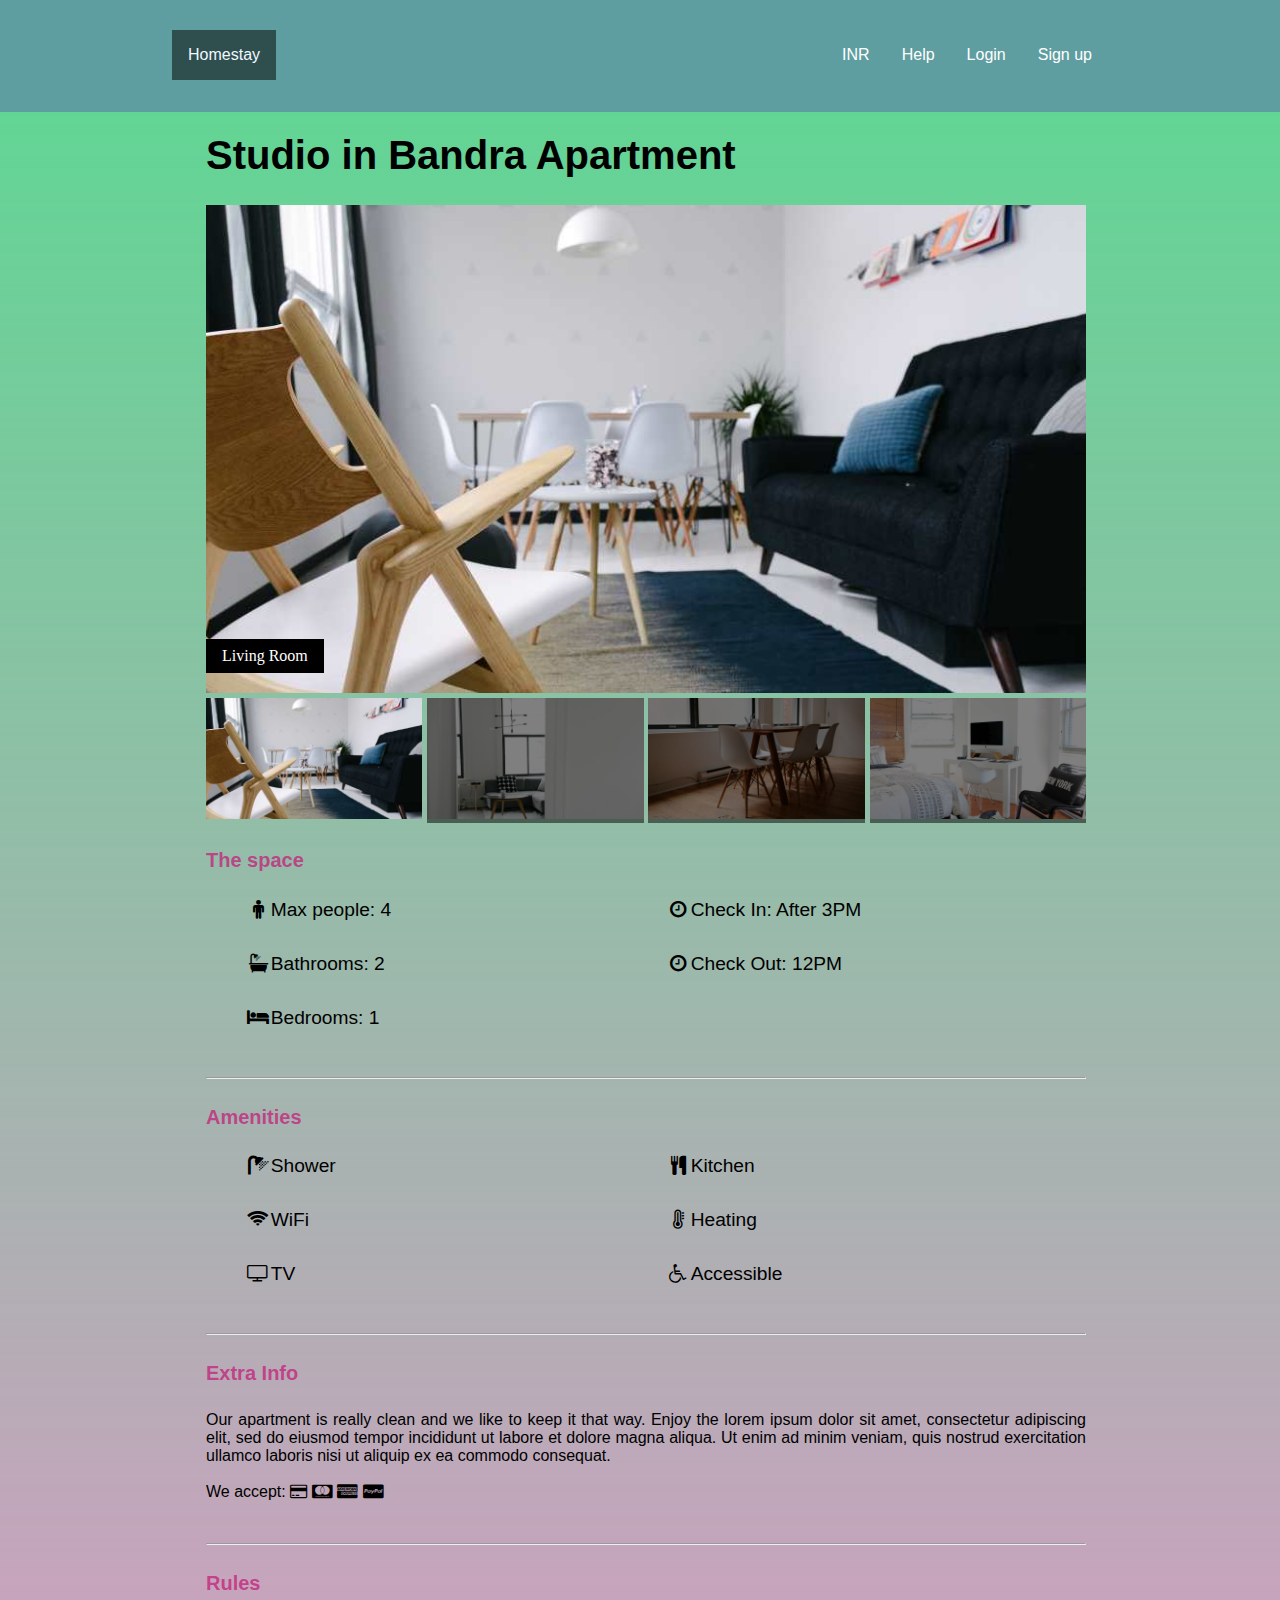
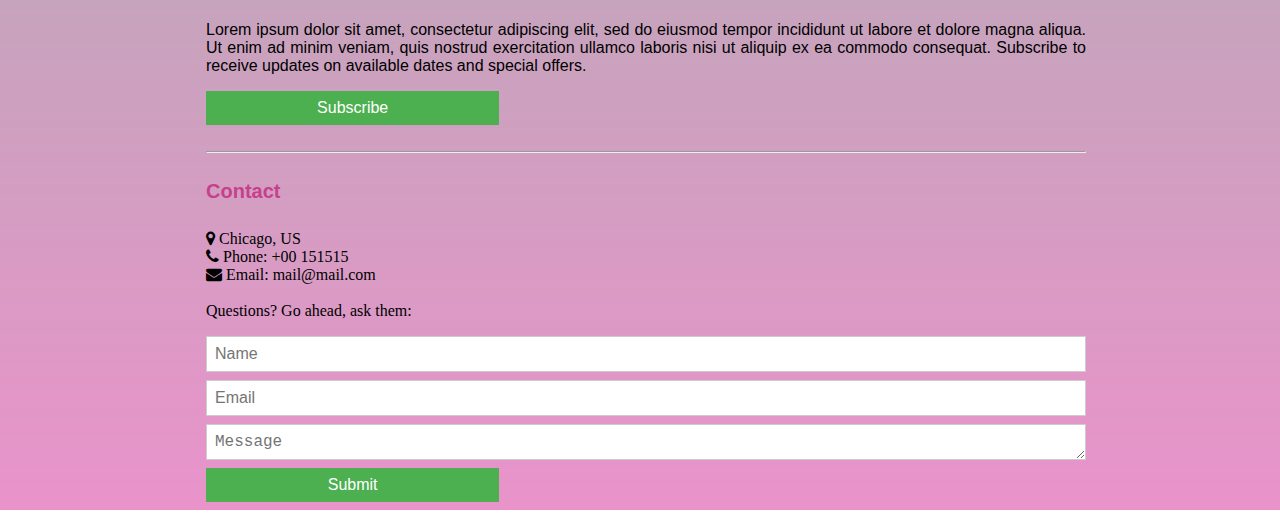
<file: index.html>
<html>
<head>
    <title>Airbnb homestay page</title>
    <link href="https://fonts.googleapis.com/css?family=Raleway|Roboto&display=swap" rel="stylesheet">
  <link rel="stylesheet" href="https://cdnjs.cloudflare.com/ajax/libs/font-awesome/4.7.0/css/font-awesome.min.css">
    <link href="style.css" type="text/css" rel="stylesheet">
</head>
<body>
    <div class="container">


        <header>
            <div class="wrapper">
                
               <a class="logo" href="#">Homestay</a>
                <nav>
                    <ul class="navigation">
                        <li class="navbtn" >
                            <a  href="#">INR</a>
                        </li>
                        <li class="navbtn">
                            <a  href="#">Help</a>
                        </li>
                        <li  class="navbtn">
                            <a href="#">Login</a>
                        </li>
                        <li class="navbtn">
                            <a  href="#">Sign up</a>
                        </li>
                        </ul>
                </nav>
            </div>

        </header>






<br><br><br><br><br><br>
<main>

   <div>  <h1>Studio in Bandra Apartment</h1></div>
    <section>
   <div class="current-slide">
    <img src="img/a1.jpg" alt="Living Room">
    <span class="caption">Living Room</span>
</div>

<ul class="roomsample">
<li class="rooms current"><img src="img/a1.jpg" alt="Living Room"></li>
<li class="rooms"><img src="img/b2.jpg" alt="Living Room 2"></li>
<li class="rooms"><img src="img/c3.jpg" alt="Dining Room"></li>
<li class="rooms"><img src="img/d4.jpg" alt="BedRoom"></li>
    
    
</ul> 

</section>
    <section class="room-info">
        <h4>
          The space
        </h4>

        <ul class="listdesc">
          <li class="info-item"><i class="fa fa-fw fa-male"></i><span>Max people: 4</span></li>
          <li class="info-item"><i class="fa fa-fw fa-clock-o"></i><span>Check In: After 3PM</span></li>
          <li class="info-item"><i class="fa fa-fw fa-bath"></i><span>Bathrooms: 2</span></li>
          <li class="info-item"><i class="fa fa-fw fa-clock-o"></i><span>Check Out: 12PM</span></li>
          <li class="info-item"><i class="fa fa-fw fa-bed"></i><span>Bedrooms: 1</span></li>
        </ul>
      </section>
      <hr>
      <section class="room-info">
    <h4>Amenities</h4>
    <ul class="listdesc">
        <li class="info-item"><i class="fa fa-fw fa-shower"></i><span>Shower</span></li>
          <li class="info-item"><i class="fa fa-fw fa-cutlery"></i><span>Kitchen</span></li>
          <li class="info-item"><i class="fa fa-fw fa-wifi"></i><span>WiFi</span></li>
          <li class="info-item"><i class="fa fa-fw fa-thermometer"></i><span>Heating</span></li>
          <li class="info-item"><i class="fa fa-fw fa-tv"></i><span>TV</span></li>
          <li class="info-item"><i class="fa fa-fw fa-wheelchair"></i><span>Accessible</span></li>
        </ul>
    </section>
    <hr>
    <h4>Extra Info</h4>
    <p>Our apartment is really clean and we like to keep it that way. Enjoy the lorem ipsum dolor sit amet, consectetur adipiscing elit, sed do eiusmod tempor incididunt ut labore et dolore magna aliqua. Ut enim ad minim veniam, quis nostrud exercitation ullamco laboris nisi ut aliquip ex ea commodo consequat.
<br/><br/>
        
        <span>We accept:</span> 
          
        <i class="fa fa-credit-card"></i>
        <i class="fa fa-cc-mastercard"></i>
        <i class="fa fa-cc-amex"></i>
        <i class="fa fa-cc-paypal"></i>
      </span>
        


    </p><br>
    <hr/>
    <h4>Rules</h4>
    <p>Lorem ipsum dolor sit amet, consectetur adipiscing elit, sed do eiusmod tempor incididunt ut labore et dolore magna aliqua. Ut enim ad minim veniam, quis nostrud exercitation ullamco laboris nisi ut aliquip ex ea commodo consequat.

        Subscribe to receive updates on available dates and special offers.</p>
        <input type="button"class="btnsub" value="subscribe" name="subscribe"/><br>
<hr>

        <h4>Contact</h4>
        <address>
          <div><i class="fa fa-map-marker"></i> <span>Chicago, US</span></div>
          <div><i class="fa fa-phone"></i> <span>Phone: +00 151515</span></div>
          <div><i class="fa fa-envelope"></i> <span>Email: mail@mail.com</span></div>
        </address><br>

        <span class="go-ahead">Questions? Go ahead, ask them:</span>

        <form action="#"></form>
           <input type="text"  placeholder="Name"name="n1" class="input"/>
           <input type="mail"  placeholder="Email" name="email" class="input"/>
           <textarea rows = "1" placeholder="Message"  class="input"></textarea>
            
         <input type="submit" value="submit" name="submit" class="btnsub"/>
        </form>
        </main>
 
     </div>
  
</body>
</html>
</file>
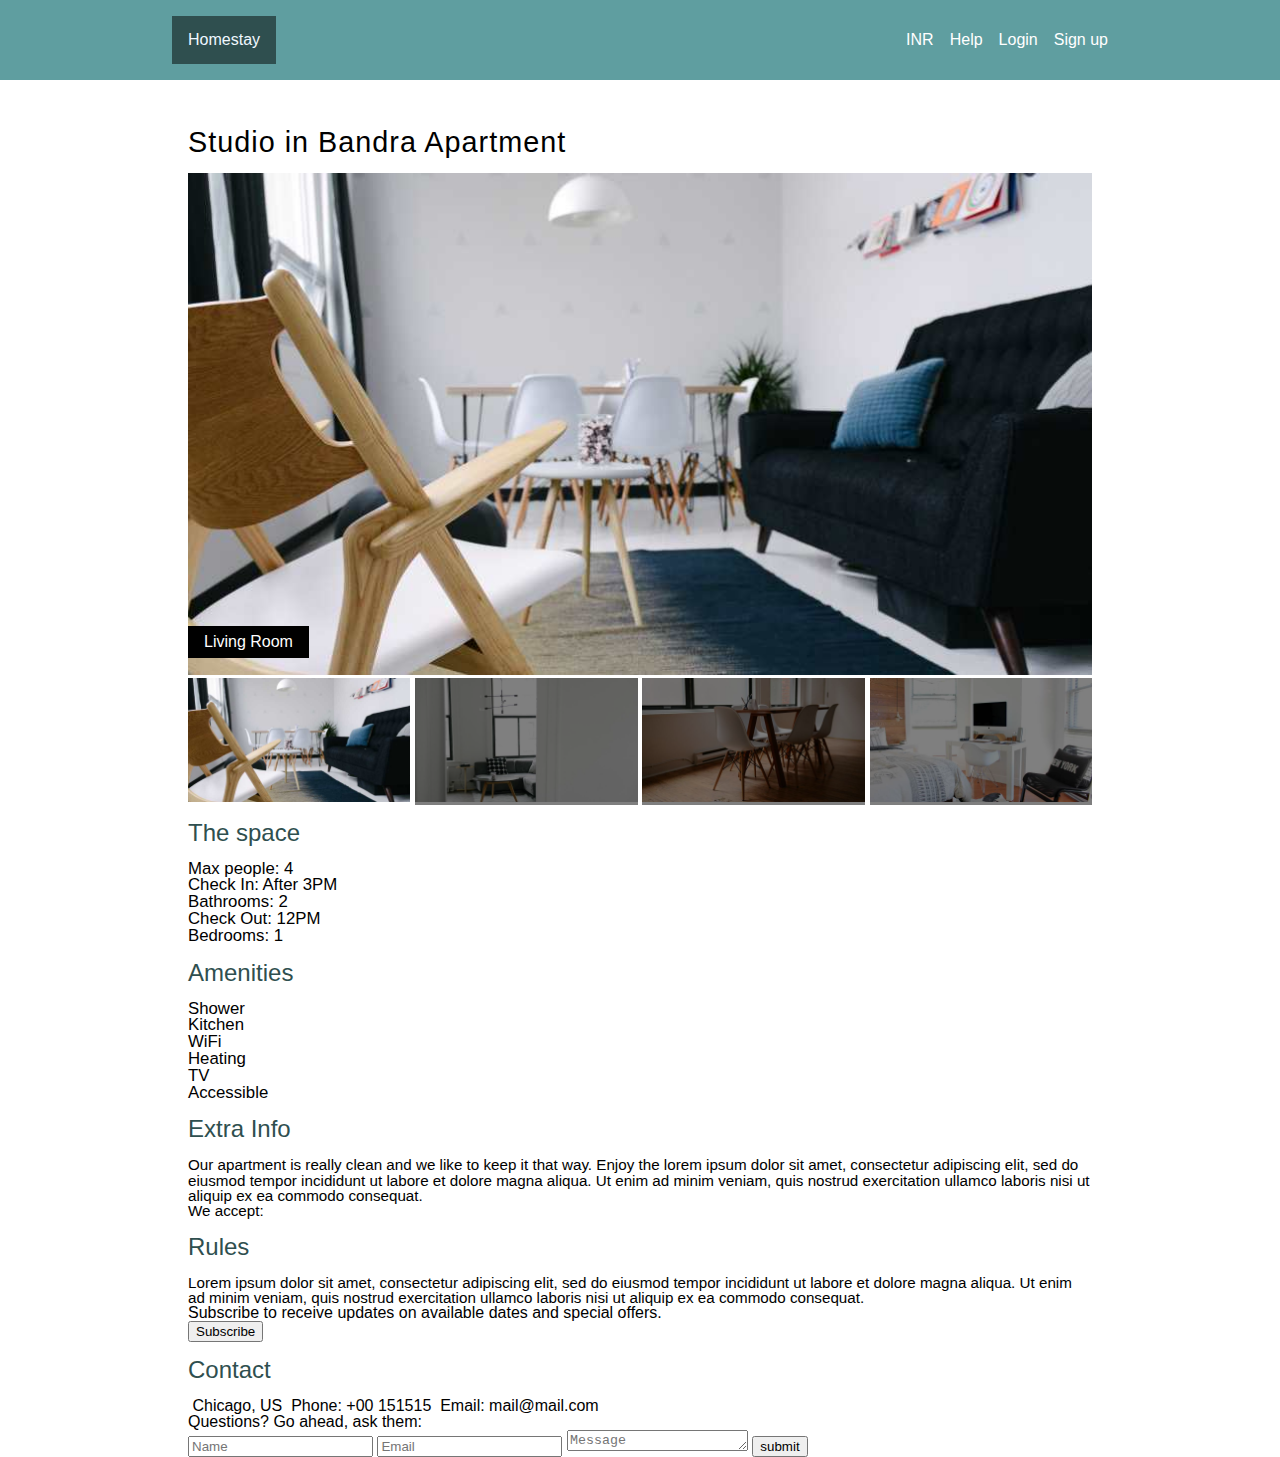
<file: img/Flexbox.html>
<!DOCTYPE html>
<!-- saved from url=(0101)file:///C:/Users/Sanjay/Downloads/airbnb_solution(Sprint%201)/airbnb/basics_of_css/flexbox/index.html -->
<html lang="en"><head><meta http-equiv="Content-Type" content="text/html; charset=UTF-8">
  
  <meta name="viewport" content="width=device-width, initial-scale=1.0">
  <meta http-equiv="X-UA-Compatible" content="ie=edge">
  <title>Flexbox</title>

  <link href="./Flexbox_files/css" rel="stylesheet">
  <link rel="stylesheet" href="./Flexbox_files/font-awesome.min.css">
  <link rel="stylesheet" href="./Flexbox_files/style.css">
</head>
<body>
  <div class="container">
    <header>
      <div class="wrapper">
        <a class="logo" href="file:///C:/Users/Sanjay/Downloads/airbnb_solution(Sprint%201)/airbnb/basics_of_css/flexbox/index.html#">Homestay</a>

        <nav>
          <ul class="navigation">
            <li class="nav-item"><a href="file:///C:/Users/Sanjay/Downloads/airbnb_solution(Sprint%201)/airbnb/basics_of_css/flexbox/index.html#">INR</a></li>
            <li class="nav-item"><a href="file:///C:/Users/Sanjay/Downloads/airbnb_solution(Sprint%201)/airbnb/basics_of_css/flexbox/index.html#">Help</a></li>
            <li class="nav-item"><a href="file:///C:/Users/Sanjay/Downloads/airbnb_solution(Sprint%201)/airbnb/basics_of_css/flexbox/index.html#">Login</a></li>
            <li class="nav-item"><a href="file:///C:/Users/Sanjay/Downloads/airbnb_solution(Sprint%201)/airbnb/basics_of_css/flexbox/index.html#">Sign up</a></li>
          </ul>
        </nav>
      </div>
    </header>
    
    <main>
      <h1>Studio in Bandra Apartment</h1>

      <section class="slides">
        <div class="current-slide">
          <img src="./Flexbox_files/livingroom.jpg" alt="Living Room">

          <span class="caption">Living Room</span>
        </div>

        <ul class="thumbnails">
          <li class="thumbnail current"><img src="./Flexbox_files/livingroom.jpg" alt="Living Room"></li>
          <li class="thumbnail"><img src="./Flexbox_files/livingroom2.jpg" alt="Living Room 2"></li>
          <li class="thumbnail"><img src="./Flexbox_files/diningroom.jpg" alt="Dining Room"></li>
          <li class="thumbnail"><img src="./Flexbox_files/bedroom.jpg" alt="Bedroom"></li>
        </ul>
      </section>

      <section class="room-info">
        <h4 class="section-title">
          The space
        </h4>

        <ul class="info-list">
          <li class="info-item"><i class="fa"></i><span>Max people: 4</span></li>
          <li class="info-item"><i class="fa"></i><span>Check In: After 3PM</span></li>
          <li class="info-item"><i class="fa"></i><span>Bathrooms: 2</span></li>
          <li class="info-item"><i class="fa"></i><span>Check Out: 12PM</span></li>
          <li class="info-item"><i class="fa"></i><span>Bedrooms: 1</span></li>
        </ul>
      </section>

      <section class="room-info">
        <h4 class="section-title">
          Amenities
        </h4>

        <ul class="info-list">
          <li class="info-item"><i class="fa"></i><span>Shower</span></li>
          <li class="info-item"><i class="fa"></i><span>Kitchen</span></li>
          <li class="info-item"><i class="fa"></i><span>WiFi</span></li>
          <li class="info-item"><i class="fa"></i><span>Heating</span></li>
          <li class="info-item"><i class="fa"></i><span>TV</span></li>
          <li class="info-item"><i class="fa"></i><span>Accessible</span></li>
        </ul>
      </section>

      <section class="room-description">
        <h4 class="section-title">Extra Info</h4>

        <p class="section-description">Our apartment is really clean and we like to keep it that way. Enjoy the lorem ipsum dolor sit amet, consectetur adipiscing elit, sed do eiusmod tempor incididunt ut labore et dolore magna aliqua. Ut enim ad minim veniam, quis nostrud exercitation ullamco laboris nisi ut aliquip ex ea commodo consequat.</p>

        <span class="section-description">
          <span>We accept:</span> 
          
          <i class="fa"></i>
          <i class="fa"></i>
          <i class="fa"></i>
          <i class="fa"></i>
        </span>
      </section>

      <section class="room-description">
        <h4 class="section-title">Rules</h4>

        <p class="section-description">
          Lorem ipsum dolor sit amet, consectetur adipiscing elit, sed do eiusmod tempor incididunt ut labore et dolore magna aliqua. Ut enim ad minim veniam, quis nostrud exercitation ullamco laboris nisi ut aliquip ex ea commodo consequat.
        </p>

        <p>
          Subscribe to receive updates on available dates and special offers.
        </p>

        <button type="button">Subscribe</button>
      </section>
    </main>

    <footer>
      <section class="contact">
        <h4 class="section-title">Contact</h4>
        
        <address>
          <span><i class="fa"></i> Chicago, US</span>
          <span><i class="fa"></i> Phone: +00 151515</span>
          <span><i class="fa"></i> Email: mail@mail.com</span>
        </address>

        <span>Questions? Go ahead, ask them:</span>
        
        <form action="file:///C:/">
          <input type="text" placeholder="Name">
          <input type="email" placeholder="Email">
          <textarea rows="1" placeholder="Message"></textarea>
          
          <input type="submit" value="submit">
        </form>
      </section>
    </footer>
  </div>

</body></html>
</file>
<file: style.css>
html{
    width: 100%;
    margin:-10px;
}

body{
    margin-left: 200px;
    margin-right: 200px;
    align-items: center;
    background: linear-gradient(rgb(90, 217, 145),#d42b9882);
}
main{
    display: block;
}

h1{
    font-size: 40px;
    font-family: Verdana, Geneva, Tahoma, sans-serif;
    font-style: bold;
    
    
}
h4{
    font-size: 20px;
    font-family: Arial, Helvetica, sans-serif;
    color:#c3277dcc;

}
ul{
    list-style: none;
}
.listdesc{
    
    font-family: Arial, Helvetica, sans-serif;
    display: flex;
    flex-wrap: wrap;
    margin-top: 1rem;


}

  
  .info-item {
    width: 50%;
    font-size: 1.2rem;
    margin-bottom: 2rem;
  }
  
  .info-list li span {
    margin-left: 0.5rem;
  }


p{
    text-align: justify;
    font-family: Arial, Helvetica, sans-serif;
}

.container{
    width: 100%;
    padding: 0 1rem;
    margin: 0 auto;
    max-width: 58.5rem;
}
header{
    position: fixed;
  width: 100%;
  left: 0;
  background: cadetblue;
  z-index: 10;
}
.wrapper{
    width: 100%;
    max-width: 936px;
    margin: 0 auto;
    padding: 1rem 0;
    display: flex;
    justify-content: space-between;
    align-items: center;
    
}
.logo{

    font-family:Arial, Helvetica, sans-serif;
    padding: 1rem;
  background: darkslategrey;
  color: aliceblue;
  

}
a{
    text-decoration: none;
}
.navigation{

    display: flex;
    align-items: flex-end;
    padding-left: 0;
    float: right;
}
.navbtn{

    color:white;
    font-family: Arial, Helvetica, sans-serif;
    padding: 1rem;
    float: right;
    padding-left: 1rem;
    list-style-type: none;
   
}
.navigation li {
    padding-left: 1rem;
  }
  
  .navigation li:first-child {
    padding-left: 0;
  }
  
  .navigation li a {
    padding-bottom: 0.2rem;
    color: white;
    transition: all 0.4s;
  }
  
  .navigation li a:hover {
    color: darkslategray;
    transition: all 0.4s;
  }
  
  
.caption{

    position: absolute;
    left: 0;
    bottom: 20px;
    padding: 0.5rem 1rem;
    color: white;
    background: black;

}
.current-slide{
    position: relative;
}
.roomsample {
    display: flex;
    justify-content:space-between;
    margin-left: -40px;
    margin-top:5px;
}
.current::after{
    background: rgba(0, 0,0, 0);
}
.current:hover::after {
    background: rgba(0, 0, 0, 0);
  }
.rooms{

    width: 24.6%;
    position: relative;
    cursor:pointer;
}
.rooms::after {
    content: '';
    position: absolute;
    width: 100%;
    height: 100%;
    left: 0;
    z-index: 1;
    background: rgba(0, 0, 0, 0.5);
    transition: all 0.4s;
  }
  .rooms:hover::after {
    background: rgba(0, 0, 0, 0.3);
    transition: all 0.4s;
  }
img {
    width: 100%;
    height: auto;
  }

  .current::after {
    background: rgba(0, 0, 0, 0);
  }
  
  .current:hover::after {
    background: rgba(0, 0, 0, 0);
  }
  .btnsub{
    width: 33.33333%;
    border: none;
    display: block;
    padding: 0.5rem 1rem;
    overflow: hidden;
    text-align: center;
    cursor: pointer;
    white-space: nowrap;
    background-color: #4CAF50;
    color: #fff;
    font-size: 1rem;
    text-transform: capitalize;
    opacity: 1;
  
  }
  .btnsub::hover {
    opacity: 0.9;
  }
  
.input {
  width: 100%;
  border: 1px solid #ccc;
  padding: 0.5rem;
  margin-bottom: 0.5rem;
  display: block;
  font-size: 1rem;
}
address{
  font-style: normal;
}

hr{
  color: white;
}
</file>
<file: img/Flexbox_files/style.css>
/* http://meyerweb.com/eric/tools/css/reset/ 
   v2.0 | 20110126
   License: none (public domain)
*/

html, body, div, span, applet, object, iframe,
h1, h2, h3, h4, h5, h6, p, blockquote, pre,
a, abbr, acronym, address, big, cite, code,
del, dfn, em, img, ins, kbd, q, s, samp,
small, strike, strong, sub, sup, tt, var,
b, u, i, center,
dl, dt, dd, ol, ul, li,
fieldset, form, label, legend,
table, caption, tbody, tfoot, thead, tr, th, td,
article, aside, canvas, details, embed, 
figure, figcaption, footer, header, hgroup, 
menu, nav, output, ruby, section, summary,
time, mark, audio, video {
	margin: 0;
	padding: 0;
	border: 0;
	font-size: 100%;
	font: inherit;
  vertical-align: baseline;
}
/* HTML5 display-role reset for older browsers */
article, aside, details, figcaption, figure, 
footer, header, hgroup, menu, nav, section {
	display: block;
}
body {
	line-height: 1;
}
ol, ul {
	list-style: none;
}
blockquote, q {
	quotes: none;
}
blockquote:before, blockquote:after,
q:before, q:after {
	content: '';
	content: none;
}
table {
	border-collapse: collapse;
	border-spacing: 0;
}

/* apply a natural box layout model to all elements, but allowing components to change */
html {
  font-size: 16px;
  box-sizing: border-box;
  font-family: 'Roboto', sans-serif;
}

*, *:before, *:after {
  box-sizing: inherit;
}

img {
  width: 100%;
  height: auto;
}

a {
  text-decoration: none;
}

/* Site styling */
.container {
  width: 100%;
  max-width: 58.5rem;
  margin: 0 auto;
  padding: 0 1rem;
}

/* Header */
header {
  position: fixed;
  width: 100%;
  left: 0;
  background: cadetblue;
  z-index: 10;
}

header .wrapper {
  width: 100%;
  max-width: 936px;
  margin: 0 auto;
  padding: 1rem 0;
  display: flex;
  justify-content: space-between;
  align-items: center;
}

.logo {
  font-family: 'Raleway', sans-serif;
  padding: 1rem;
  background: darkslategrey;
  color: aliceblue;
}

.navigation {
  display: flex;
}

.navigation li {
  padding-left: 1rem;
}

.navigation li:first-child {
  padding-left: 0;
}

.navigation li a {
  padding-bottom: 0.2rem;
  color: white;
  transition: all 0.4s;
}

.navigation li a:hover {
  color: darkslategray;
  transition: all 0.4s;
}

/* Body */
h1 {
  padding: 8rem 0 1rem;
  font-size: 1.8rem;
  letter-spacing: 1px;
}

.section-title {
  padding: 1rem 0;
  font-family: 'Raleway', sans-serif;
  font-size: 1.5rem;
  color: darkslategray;
  font-weight: 500;
}

.info-item {
  font-size: 1.05rem;
}

.section-description {
  font-size: 0.95rem;
}

.current-slide {
  position: relative;
}

.caption {
  position: absolute;
  left: 0;
  bottom: 20px;
  padding: 0.5rem 1rem;
  color: white;
  background: black;
}

.thumbnails {
  display: flex;
  justify-content: space-between;
}

.thumbnail {
  width: 24.6%;
  position: relative;
  cursor: pointer;
}

.thumbnail::after {
  content: '';
  position: absolute;
  width: 100%;
  height: 100%;
  left: 0;
  z-index: 1;
  background: rgba(0, 0, 0, 0.5);
  transition: all 0.4s;
}

.thumbnail:hover::after {
  background: rgba(0, 0, 0, 0.3);
  transition: all 0.4s;
}

.current::after {
  background: rgba(0, 0, 0, 0);
}

.current:hover::after {
  background: rgba(0, 0, 0, 0);
}
</file>
